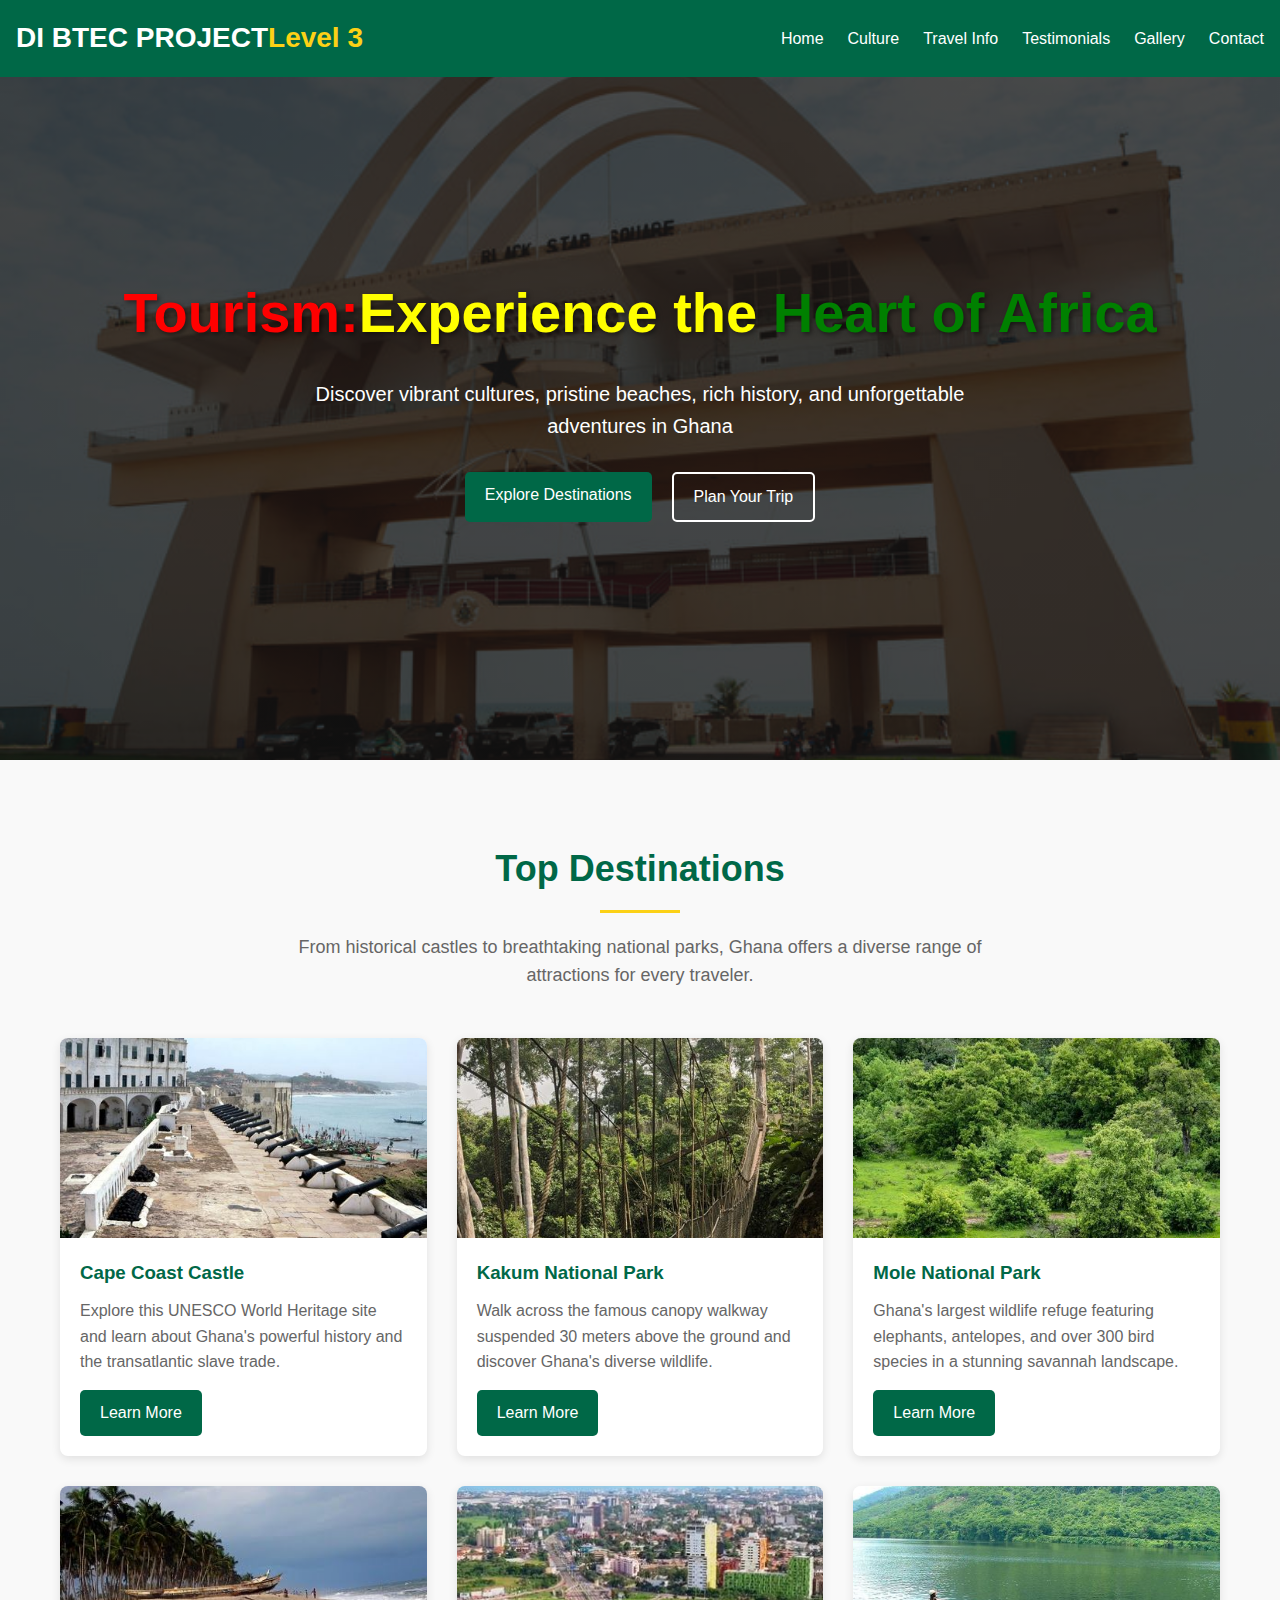
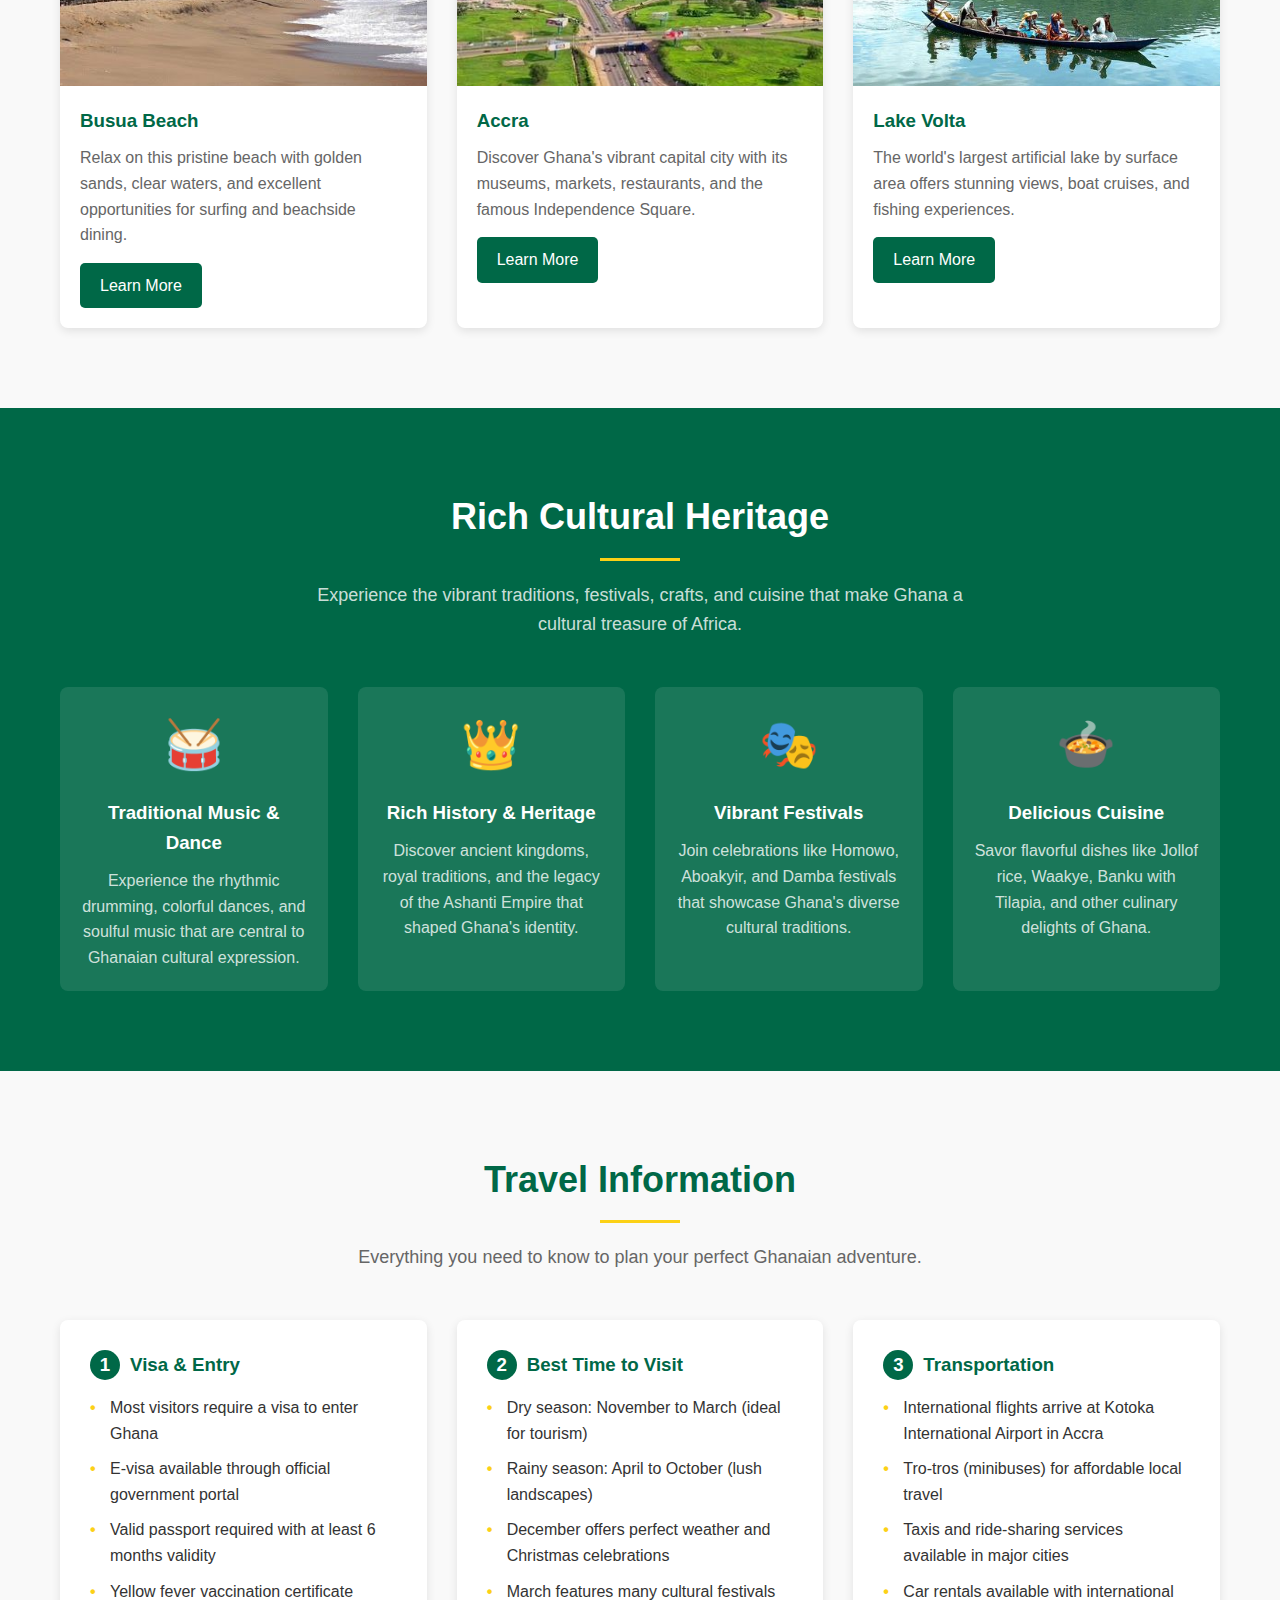
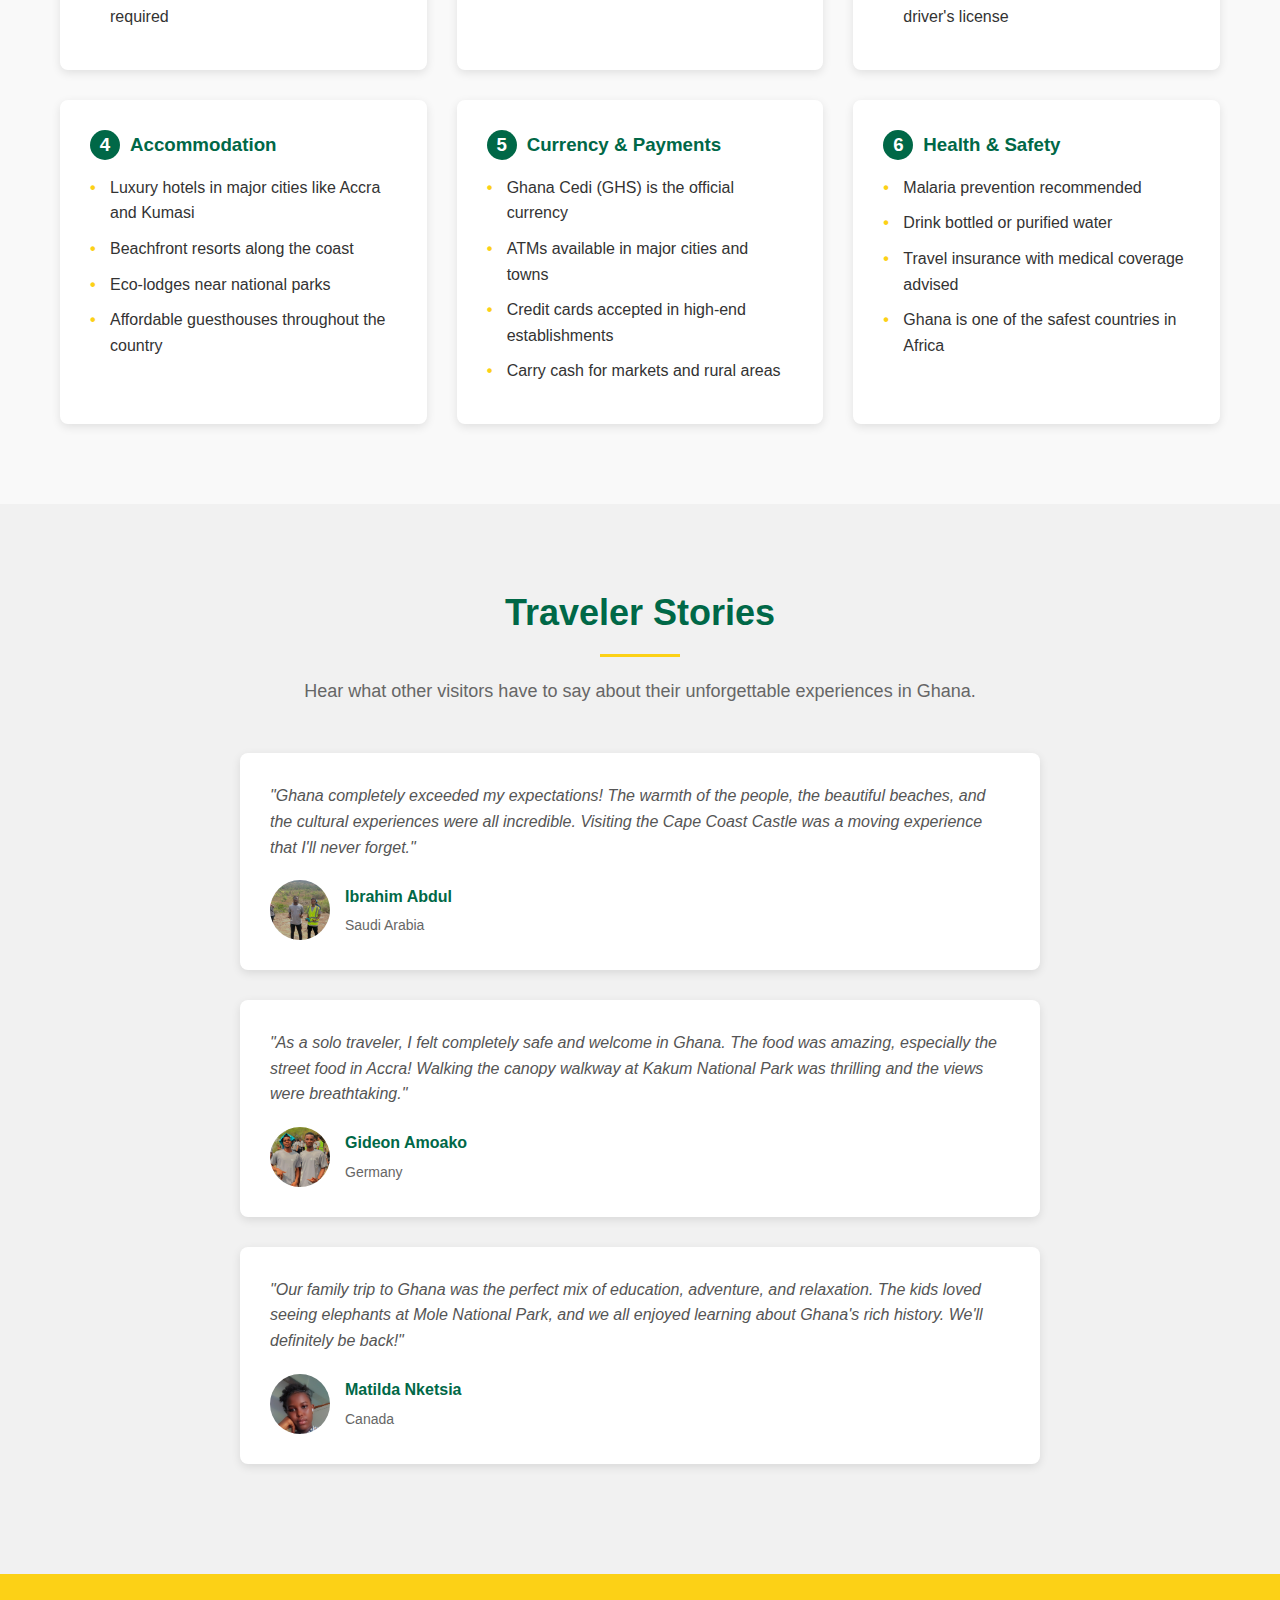
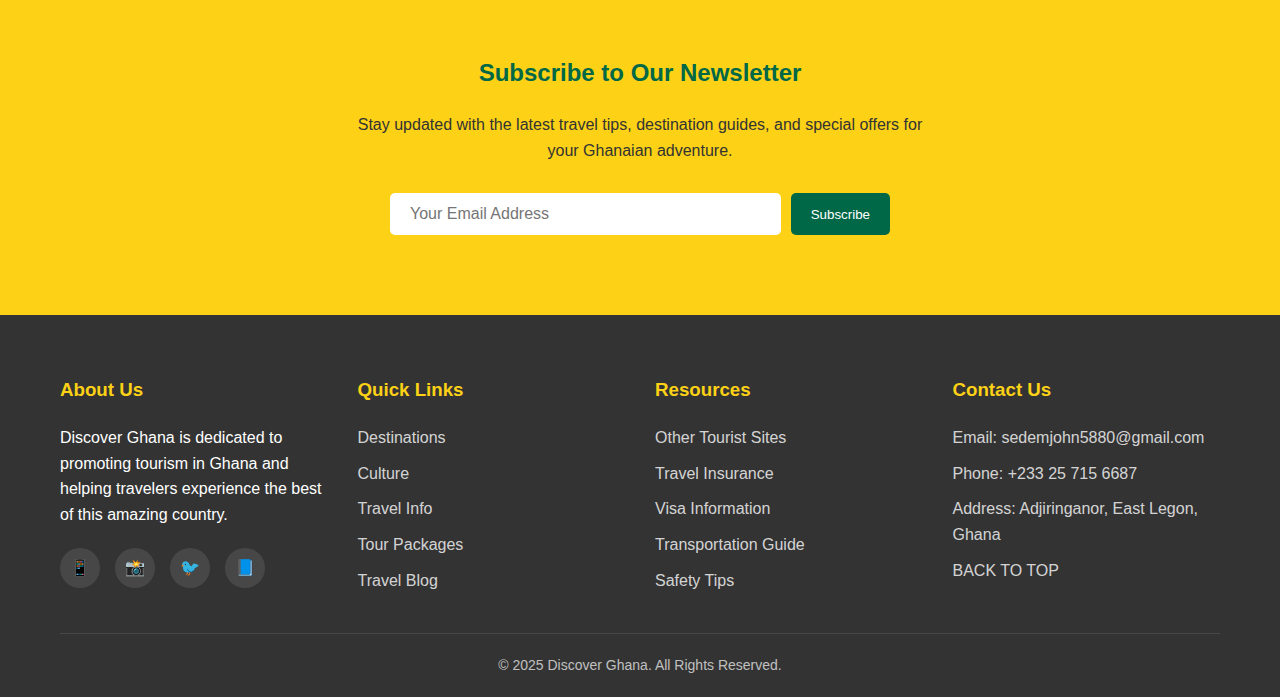
<file: John Awuku Sedem -Tourism Website/index.html>
<!DOCTYPE html>
<html lang="en">
<head>
    <meta charset="UTF-8">
    <meta name="viewport" content="width=device-width, initial-scale=1.0">
    <title>Discover Ghana - Experience the Heart of Africa</title>
    <link rel="stylesheet" href="style.css">
    <link rel="stylesheet" href="https://cdnjs.cloudflare.com/ajax/libs/font-awesome/6.0.0-beta3/css/all.min.css" integrity="sha384-k6RqeWeci5ZR/Lv4MR0sA0FfDOM8d7xj1z5l5e5c5e5e5e5e5e5e5e5e5e5" crossorigin="anonymous">
</head>
<body>
    <header>
        <div class="container">
            <nav class="navbar">
                <a href="https://dtighana.sharepoint.com/:p:/r/sites/DIBTEC2024-25ACADEMICYEAR/_layouts/15/Doc2.aspx?action=edit&sourcedoc=%7Bf04fa714-bcd8-45dd-a86d-ab5e7c1f57d9%7D&wdOrigin=TEAMS-WEB.teamsSdk_ns.rwc&wdExp=TEAMS-TREATMENT&wdhostclicktime=1744376176175&web=1" class="logo">DI BTEC PROJECT <span> Level 3 </span></a>
                <div class="hamburger">
                    <span></span>
                    <span></span>
                    <span></span>
                </div>
                <ul class="nav-menu">
                    <li class="nav-item"><a href="index.html" class="nav-link">Home</a></li>
                    <li class="nav-item"><a href="#culture" class="nav-link">Culture</a></li>
                    <li class="nav-item"><a href="#travel-info" class="nav-link">Travel Info</a></li>
                    <li class="nav-item"><a href="#testimonials" class="nav-link">Testimonials</a></li>
                    <li class="nav-item"><a href="Gallery.html" class="nav-link">Gallery</a></li>
                    <li class="nav-item"><a href="#contact" class="nav-link">Contact</a></li>
                </ul>
            </nav>
            
            <div class="hero">
                <h1><span>Tourism:</span><span class="yellow">Experience the </span><span class="green"> Heart of Africa</span></h1>
                <p>Discover vibrant cultures, pristine beaches, rich history, and unforgettable adventures in Ghana</p>
                <div class="hero-btns">
                    <a href="#destinations" class="btn">Explore Destinations</a>
                    <a href="#travel-info" class="btn hero-btn-outline">Plan Your Trip</a>
                </div>
            </div>
        </div>
    </header>
    
    <section id="destinations" class="section">
        <div class="container">
            <div class="section-title">
                <h2>Top Destinations</h2>
                <p>From historical castles to breathtaking national parks, Ghana offers a diverse range of attractions for every traveler.</p>
            </div>
            
            <div class="destinations">
                <div class="destination-card">
                    <div class="card-img">
                        <img src="cape coast.jpg" alt="Cape Coast Castle">
                    </div>
                    <div class="card-content">
                        <h3>Cape Coast Castle</h3>
                        <p>Explore this UNESCO World Heritage site and learn about Ghana's powerful history and the transatlantic slave trade.</p>
                        <a href="https://www.google.com/search?q=cape+coast+castle&sca_esv=34759c44dce1db94&sxsrf=AHTn8zodv0LG3s0stY2atVWicN5qahKHUw%3A1743993039900&source=hp&ei=zzjzZ6jYNKGkhbIP3aK58QQ&iflsig=ACkRmUkAAAAAZ_NG35-5kfAmamHtSDQdLPV3IJo7ONMW&gs_ssp=eJzj4tTP1TcwNTE2zTBgtFIxqEhLSUlLNTUyTzRNTLEwM7cyqEg0S7ZISTI1T0xNNUpJNDLyEkxOLEhVSM5PLC5RSAYSOakAlDUUrA&oq=ca&gs_lp=[base64]&sclient=gws-wiz" class="btn">Learn More</a>
                    </div>
                </div>
                
                <div class="destination-card">
                    <div class="card-img">
                        <img src="kakum.jpg" alt="Kakum National Park">
                    </div>
                    <div class="card-content">
                        <h3>Kakum National Park</h3>
                        <p>Walk across the famous canopy walkway suspended 30 meters above the ground and discover Ghana's diverse wildlife.</p>
                        <a href="https://visitghana.com/attractions/kakum-national-park/#google_vignette" class="btn">Learn More</a>
                    </div>
                </div>
                
                <div class="destination-card">
                    <div class="card-img">
                        <img src="mole.jpg" alt="Mole National Park">
                    </div>
                    <div class="card-content">
                        <h3>Mole National Park</h3>
                        <p>Ghana's largest wildlife refuge featuring elephants, antelopes, and over 300 bird species in a stunning savannah landscape.</p>
                        <a href="https://visitghana.com/attractions/mole-national-park-2/" class="btn">Learn More</a>
                    </div>
                </div>
                
                <div class="destination-card">
                    <div class="card-img">
                        <img src="busua beach.jpg" alt="Busua Beach">
                    </div>
                    <div class="card-content">
                        <h3>Busua Beach</h3>
                        <p>Relax on this pristine beach with golden sands, clear waters, and excellent opportunities for surfing and beachside dining.</p>
                        <a href="https://www.google.com/travel/search?q=busua%20beach%20resort&g2lb=4965990%2C4969803%2C72277293%2C72302247%2C72317059%2C72406588%2C72414906%2C72471280%2C72472051%2C72481459%2C72485658%2C72560029%2C72573224%2C72616120%2C72619927%2C72647020%2C72648289%2C72686036%2C72760082%2C72803964%2C72808078%2C72825294%2C72827241%2C72832976%2C72852292%2C72882230%2C72885032%2C72922331&hl=en-GH&gl=gh&cs=1&ssta=1&ts=CAEaRgooEiYyJDB4ZmU3OTk2MjAzZWVlNmMzOjB4YTZmNDc3ZDMwYjdlZWRmZBIaEhQKBwjpDxAEGAsSBwjpDxAEGAwYATICEAA&qs=CAEyFENnc0lfZHY3MjdENm5mcW1BUkFCOAJCCQn97X4L03f0pkIJCf3tfgvTd_Sm&ap=ugEGcHJpY2Vz&ictx=1&ved=0CAAQ5JsGahcKEwjw1-HX8MSMAxUAAAAAHQAAAAAQBw" class="btn">Learn More</a>
                    </div>
                </div>
                
                <div class="destination-card">
                    <div class="card-img">
                        <img src="accra day.jpg" alt="Accra">
                    </div>
                    <div class="card-content">
                        <h3>Accra</h3>
                        <p>Discover Ghana's vibrant capital city with its museums, markets, restaurants, and the famous Independence Square.</p>
                        <a href="https://www.google.com/search?q=accra+city&sca_esv=34759c44dce1db94&sxsrf=AHTn8zq4sAxTABsG5grC0JK07o87gonuYA%3A1743993371835&ei=GzrzZ_jlMpy1hbIP5N25iAY&oq=accra&gs_lp=[base64]&sclient=gws-wiz-serp" class="btn">Learn More</a>
                    </div>
                </div>
                
                <div class="destination-card">
                    <div class="card-img">
                        <img src="lake  volta.jpg" alt="Lake Volta">
                    </div>
                    <div class="card-content">
                        <h3>Lake Volta</h3>
                        <p>The world's largest artificial lake by surface area offers stunning views, boat cruises, and fishing experiences.</p>
                        <a href="https://en.wikipedia.org/wiki/Lake_Volta" class="btn">Learn More</a>
                    </div>
                </div>
            </div>
        </div>
    </section>
    
    <section id="culture" class="section culture-section">
        <div class="container">
            <div class="section-title">
                <h2>Rich Cultural Heritage</h2>
                <p>Experience the vibrant traditions, festivals, crafts, and cuisine that make Ghana a cultural treasure of Africa.</p>
            </div>
            
            <div class="culture-grid">
                <div class="culture-item">
                    <div class="culture-icon">🥁</div>
                    <h3>Traditional Music & Dance</h3>
                    <p>Experience the rhythmic drumming, colorful dances, and soulful music that are central to Ghanaian cultural expression.</p>
                </div>
                
                <div class="culture-item">
                    <div class="culture-icon">👑</div>
                    <h3>Rich History & Heritage</h3>
                    <p>Discover ancient kingdoms, royal traditions, and the legacy of the Ashanti Empire that shaped Ghana's identity.</p>
                </div>
                
                <div class="culture-item">
                    <div class="culture-icon">🎭</div>
                    <h3>Vibrant Festivals</h3>
                    <p>Join celebrations like Homowo, Aboakyir, and Damba festivals that showcase Ghana's diverse cultural traditions.</p>
                </div>
                
                <div class="culture-item">
                    <div class="culture-icon">🍲</div>
                    <h3>Delicious Cuisine</h3>
                    <p>Savor flavorful dishes like Jollof rice, Waakye, Banku with Tilapia, and other culinary delights of Ghana.</p>
                </div>
            </div>
        </div>
    </section>
    
    <section id="travel-info" class="section">
        <div class="container">
            <div class="section-title">
                <h2>Travel Information</h2>
                <p>Everything you need to know to plan your perfect Ghanaian adventure.</p>
            </div>
            
            <div class="info-grid">
                <div class="info-card">
                    <h3><span>1</span> Visa & Entry</h3>
                    <ul>
                        <li>Most visitors require a visa to enter Ghana</li>
                        <li>E-visa available through official government portal</li>
                        <li>Valid passport required with at least 6 months validity</li>
                        <li>Yellow fever vaccination certificate required</li>
                    </ul>
                </div>
                
                <div class="info-card">
                    <h3><span>2</span> Best Time to Visit</h3>
                    <ul>
                        <li>Dry season: November to March (ideal for tourism)</li>
                        <li>Rainy season: April to October (lush landscapes)</li>
                        <li>December offers perfect weather and Christmas celebrations</li>
                        <li>March features many cultural festivals</li>
                    </ul>
                </div>
                
                <div class="info-card">
                    <h3><span>3</span> Transportation</h3>
                    <ul>
                        <li>International flights arrive at Kotoka International Airport in Accra</li>
                        <li>Tro-tros (minibuses) for affordable local travel</li>
                        <li>Taxis and ride-sharing services available in major cities</li>
                        <li>Car rentals available with international driver's license</li>
                    </ul>
                </div>
                
                <div class="info-card">
                    <h3><span>4</span> Accommodation</h3>
                    <ul>
                        <li>Luxury hotels in major cities like Accra and Kumasi</li>
                        <li>Beachfront resorts along the coast</li>
                        <li>Eco-lodges near national parks</li>
                        <li>Affordable guesthouses throughout the country</li>
                    </ul>
                </div>
                
                <div class="info-card">
                    <h3><span>5</span> Currency & Payments</h3>
                    <ul>
                        <li>Ghana Cedi (GHS) is the official currency</li>
                        <li>ATMs available in major cities and towns</li>
                        <li>Credit cards accepted in high-end establishments</li>
                        <li>Carry cash for markets and rural areas</li>
                    </ul>
                </div>
                
                <div class="info-card">
                    <h3><span>6</span> Health & Safety</h3>
                    <ul>
                        <li>Malaria prevention recommended</li>
                        <li>Drink bottled or purified water</li>
                        <li>Travel insurance with medical coverage advised</li>
                        <li>Ghana is one of the safest countries in Africa</li>
                    </ul>
                </div>
            </div>
        </div>
    </section>
    
    <section id="testimonials" class="section testimonials">
        <div class="container">
            <div class="section-title">
                <h2>Traveler Stories</h2>
                <p>Hear what other visitors have to say about their unforgettable experiences in Ghana.</p>
            </div>
            
            <div class="testimonial-container">
                <div class="testimonial">
                    <p class="testimonial-text">"Ghana completely exceeded my expectations! The warmth of the people, the beautiful beaches, and the cultural experiences were all incredible. Visiting the Cape Coast Castle was a moving experience that I'll never forget."</p>
                    <div class="testimonial-author">
                        <div class="author-img">
                            <img src="Innocent1.jpg" alt="Ibrahim Abdul">
                        </div>
                        <div class="author-info">
                            <h4>Ibrahim Abdul</h4>
                            <p>Saudi Arabia</p>
                        </div>
                    </div>
                </div>
                
                <div class="testimonial">
                    <p class="testimonial-text">"As a solo traveler, I felt completely safe and welcome in Ghana. The food was amazing, especially the street food in Accra! Walking the canopy walkway at Kakum National Park was thrilling and the views were breathtaking."</p>
                    <div class="testimonial-author">
                        <div class="author-img">
                            <img src="Blood 2.jpg" alt="Gideon Amoako">
                        </div>
                        <div class="author-info">
                            <h4>Gideon Amoako</h4>
                            <p>Germany</p>
                        </div>
                    </div>
                </div>
                
                <div class="testimonial">
                    <p class="testimonial-text">"Our family trip to Ghana was the perfect mix of education, adventure, and relaxation. The kids loved seeing elephants at Mole National Park, and we all enjoyed learning about Ghana's rich history. We'll definitely be back!"</p>
                    <div class="testimonial-author">
                        <div class="author-img">
                            <img src="Cuty Mama.jpg" alt="Matilda Mketsia">
                        </div>
                        <div class="author-info">
                            <h4>Matilda Nketsia</h4>
                            <p>Canada</p>
                        </div>
                    </div>
                </div>
            </div>
        </div>
    </section>
    
    <section class="newsletter">
        <div class="container">
            <h2>Subscribe to Our Newsletter</h2>
            <p>Stay updated with the latest travel tips, destination guides, and special offers for your Ghanaian adventure.</p>
            <form class="newsletter-form">
                <input type="email" placeholder="Your Email Address" required>
                <button type="submit" class="btn">Subscribe</button>
            </form>
        </div>
    </section>
    
    <footer id="contact">
        <div class="container">
            <div class="footer-content">
                <div class="footer-column">
                    <h3>About Us</h3>
                    <p>Discover Ghana is dedicated to promoting tourism in Ghana and helping travelers experience the best of this amazing country.</p>
                    <div class="social-links">
                        <a href="tel: +233 25 715 6687">📱</a>
                        <a href="https://www.google.com/search?sca_esv=179f217c49a14e41&sxsrf=AHTn8zpbXIF5RUoMADhyZl0eLNv_0IAxrQ:1743996047050&q=tourist+sites+in+ghana&udm=2&fbs=[base64]&sa=X&ved=2ahUKEwj76f7G-8SMAxVYUkEAHSxyGskQtKgLegQIFBAB&biw=1280&bih=632&dpr=1.5">📸</a>
                        <a href="https://www.pinterest.com/search/pins/?q=Ostrich%20in%20ghana&rs=typed">🐦</a>
                        <a href="https://traveltriangle.com/blog/places-to-visit-in-ghana/">📘</a>
                    </div>
                </div>
                
                <div class="footer-column">
                    <h3>Quick Links</h3>
                    <ul>
                        <li><a href="#destinations">Destinations</a></li>
                        <li><a href="#culture">Culture</a></li>
                        <li><a href="#travel-info">Travel Info</a></li>
                        <li><a href="https://www.viator.com/Ghana/d4439-ttd?m=28353&supag=119539843896&supca=12519862699&supsc=kwd-375374312869&supai=505272885820&supdv=c&supnt=g&suplp=9067654&supli=&supti=kwd-375374312869&tsem=true&supci=kwd-375374312869&supap1=&supap2=&supfi=&gad_source=1&gclid=CjwKCAjwzMi_BhACEiwAX4YZUH5PilY3luARgn1K1QFCnxEhkvsi29qDKtWwFdB_kN2AdO5cCCfTxxoCH6AQAvD_BwE">Tour Packages</a></li>
                        <li><a href="https://www.wanderlustmagazine.com/destination/ghana/">Travel Blog</a></li>
                    </ul>
                </div>
                
                <div class="footer-column">
                    <h3>Resources</h3>
                    <ul>
                        <li><a href="https://www.motac.gov.gh/tourist-sites/">Other Tourist Sites</a></li>
                        <li><a href="https://ektatraveling.com/?utm_source=google&utm_medium=cpc&utm_campaign=n25&utm_content=184402369904&utm_term=travel%20insurance%20in%20ghana/&gad_source=1&gclid=CjwKCAjwzMi_BhACEiwAX4YZUAZyStxRpjS0KCHbK-leYYTy3ssr9_JGnucl-CPw0NsjciC-ivDioxoCAeoQAvD_BwE">Travel Insurance</a></li>
                        <li><a href="https://gh.usembassy.gov/visas/">Visa Information</a></li>
                        <li><a href="https://sheedatraveltribe.squarespace.com/travel-tips/local-transportation-in-ghana">Transportation Guide</a></li>
                        <li><a href="https://safarideal.com/safari-destination/ghana/travel-safety-tips/">Safety Tips</a></li>
                    </ul>
                </div>
                
                <div class="footer-column">
                    <h3>Contact Us</h3>
                    <ul>
                        <li><a href="mailto:sedemjohn5880@gmail.com">Email: sedemjohn5880@gmail.com</a></li>
                        <li><a href="tel: +233 25 715 6687">Phone: +233 25 715 6687</a></li>
                        <li><a href="https://www.google.com/maps/dir/Stream+Street+College,+Trinity+Road,+Accra/5.6431237,-0.1338273/@5.6489263,-0.1721687,14.02z/data=!4m14!4m13!1m10!1m1!1s0xfdf9ca35f625949:0xa502d7fb21f44829!2m2!1d-0.1662349!2d5.6513484!3m4!1m2!1d-0.1338579!2d5.6431105!3s0xfdf84a11f2f3f4f:0x7b38c2dd4ad50b3d!1m0!3e9?entry=ttu&g_ep=EgoyMDI1MDQwMi4xIKXMDSoASAFQAw%3D%3D" target="_blank">Address: Adjiringanor, East Legon, Ghana</a></li>
                        <li><a href="https://john-awuku-sedem-pearson-alpha.vercel.app/index.html">BACK TO TOP</a></li>
                    </ul>
                </div>
            </div>
            
            <div class="copyright">
                <p>&copy; 2025 Discover Ghana. All Rights Reserved.</p>
            </div>
        </div>
    </footer>
    <script>
        document.querySelector('.hamburger').addEventListener('click', function() {
            document.querySelector('.nav-menu').classList.toggle('active');
        });
    </script>
</body>
</html>
</file>
<file: John Awuku Sedem -Tourism Website/style.css>
:root {
    --primary: #006847;  
    --secondary: #fcd116; 
    --accent: #ce1126;  
    --dark: #333;
    --light: #f9f9f9;
}

* {
    margin: 0;
    padding: 0;
    box-sizing: border-box;
    font-family: 'Segoe UI', Tahoma, Geneva, Verdana, sans-serif;
}

body {
    background-color: var(--light);
    color: var(--dark);
    line-height: 1.6;
}

a {
    text-decoration: none;
    color: var(--primary);
}

a:hover {
    color: var(--accent);
}

.container {
    width: 100%;
    max-width: 1200px;
    margin: 0 auto;
    padding: 0 20px;
}

.btn {
    display: inline-block;
    padding: 10px 20px;
    background-color: var(--primary);
    color: white;
    border: none;
    border-radius: 5px;
    cursor: pointer;
    transition: all 0.3s ease;
}

.btn:hover {
    background-color: var(--accent);
    color: white;
}

header {
    background: linear-gradient(rgba(0, 0, 0, 0.7), rgba(0, 0, 0, 0.7)), url('square\ inde.jpg') center/cover no-repeat;
    color: white;
    padding: 20px 0;
    position: relative;
    width: 100%;
}

.navbar {
    display: flex;
    justify-content: space-between;
    align-items: center;
    padding: 1rem;
    position: fixed;
    top: 0;
    left: 0;
    right: 0;
    z-index: 1000;
    background-color: var(--primary);
}

.logo {
    font-size: 1.75rem;
    font-weight: bold;
    color: white;
    display: flex;
    align-items: center;
}

.logo span {
    color: var(--secondary);
}

span {
    color: red;
}

.yellow {
    color: yellow;
}

.green {
    color: green;
}

.nav-menu {
    display: flex;
    list-style: none;
}

.nav-item {
    margin-left: 1.5rem;
}

.nav-link {
    color: white;
    font-weight: 500;
    transition: color 0.3s ease;
}

.nav-link:hover {
    color: var(--secondary);
}

.hamburger {
    display: none;
    cursor: pointer;
}

.hamburger span {
    display: block;
    width: 25px;
    height: 3px;
    background-color: white;
    margin: 5px 0;
    transition: all 0.3s ease;
}

.hero {
    min-height: 80vh;
    display: flex;
    flex-direction: column;
    justify-content: center;
    align-items: center;
    text-align: center;
    padding: 80px 20px 50px;
}

.hero h1 {
    font-size: 3.5rem;
    margin-bottom: 20px;
    text-shadow: 2px 2px 5px rgba(0, 0, 0, 0.5);
}

.hero p {
    font-size: 1.25rem;
    max-width: 700px;
    margin-bottom: 30px;
}

.hero-btns {
    display: flex;
    gap: 20px;
}

.hero-btn-outline {
    background: transparent;
    border: 2px solid white;
}

.hero-btn-outline:hover {
    background-color: white;
    color: var(--primary);
}

.section {
    padding: 5rem 0;
}

.section-title {
    text-align: center;
    margin-bottom: 3rem;
}

.section-title h2 {
    font-size: 2.25rem;
    color: var(--primary);
    position: relative;
    padding-bottom: 15px;
}

.section-title h2::after {
    content: '';
    position: absolute;
    bottom: 0;
    left: 50%;
    transform: translateX(-50%);
    width: 80px;
    height: 3px;
    background-color: var(--secondary);
}

.section-title p {
    font-size: 1.125rem;
    color: #666;
    max-width: 700px;
    margin: 20px auto 0;
}

.destinations {
    display: grid;
    grid-template-columns: repeat(auto-fill, minmax(280px, 1fr));
    gap: 30px;
}

.destination-card {
    background-color: white;
    box-shadow: 0 3px 10px rgba(0, 0, 0, 0.1);
    border-radius: 8px;
    overflow: hidden;
    transition: transform 0.3s ease;
}

.destination-card:hover {
    transform: translateY(-10px);
}

.card-img {
    height: 200px;
    overflow: hidden;
}

.card-img img {
    width: 100%;
    height: 100%;
    object-fit: cover;
    transition: transform 0.5s ease;
}

.destination-card:hover .card-img img {
    transform: scale(1.1);
}

.card-content {
    padding: 20px;
}

.card-content h3 {
    margin-bottom: 10px;
    color: var(--primary);
}

.card-content p {
    color: #666;
    margin-bottom: 15px;
}

.culture-section {
    background-color: var(--primary);
    color: white;
}

.culture-section .section-title h2 {
    color: white;
}

.culture-section .section-title h2::after {
    background-color: var(--secondary);
}

.culture-section .section-title p {
    color: rgba(255, 255, 255, 0.8);
}

.culture-grid {
    display: grid;
    grid-template-columns: repeat(auto-fill, minmax(250px, 1fr));
    gap: 30px;
}

.culture-item {
    text-align: center;
    padding: 20px;
    background-color: rgba(255, 255, 255, 0.1);
    border-radius: 8px;
    transition: all 0.3s ease;
}

.culture-item:hover {
    background-color: rgba(255, 255, 255, 0.2);
    transform: translateY(-5px);
}

.culture-icon {
    font-size: 48px;
    margin-bottom: 15px;
    color: var(--secondary);
}

.culture-item h3 {
    margin-bottom: 10px;
}

.culture-item p {
    color: rgba(255, 255, 255, 0.8);
}

.info-grid {
    display: grid;
    grid-template-columns: repeat(auto-fill, minmax(300px, 1fr));
    gap: 30px;
}

.info-card {
    background-color: white;
    box-shadow: 0 3px 10px rgba(0, 0, 0, 0.1);
    border-radius: 8px;
    padding: 30px;
}

.info-card h3 {
    color: var(--primary);
    margin-bottom: 15px;
    display: flex;
    align-items: center;
}

.info-card h3 span {
    margin-right: 10px;
    display: inline-block;
    width: 30px;
    height: 30px;
    background-color: var(--primary);
    color: white;
    text-align: center;
    line-height: 30px;
    border-radius: 50%;
}

.info-card ul {
    list-style: none;
}

.info-card ul li {
    margin-bottom: 10px;
    padding-left: 20px;
    position: relative;
}

.info-card ul li::before {
    content: "•";
    color: var(--secondary);
    font-weight: bold;
    position: absolute;
    left: 0;
}

.testimonials {
    background-color: #f1f1f1;
}

.testimonial-container {
    max-width: 800px;
    margin: 0 auto;
}

.testimonial {
    background-color: white;
    padding: 30px;
    border-radius: 8px;
    box-shadow: 0 3px 10px rgba(0, 0, 0, 0.1);
    margin-bottom: 30px;
}

.testimonial-text {
    font-style: italic;
    margin-bottom: 20px;
    color: #555;
}

.testimonial-author {
    display: flex;
    align-items: center;
}

.author-img {
    width: 60px;
    height: 60px;
    border-radius: 50%;
    overflow: hidden;
    margin-right: 15px;
}

.author-img img {
    width: 100%;
    height: 100%;
    object-fit: cover;
}

.author-info h4 {
    margin-bottom: 5px;
    color: var(--primary);
}

.author-info p {
    color: #666;
    font-size: 14px;
}

.newsletter {
    background-color: var(--secondary);
    padding: 80px 0;
    text-align: center;
}

.newsletter h2 {
    color: var(--primary);
    margin-bottom: 20px;
}

.newsletter p {
    max-width: 600px;
    margin: 0 auto 30px;
    color: #333;
}

.newsletter-form {
    max-width: 500px;
    margin: 0 auto;
    display: flex;
    gap: 10px;
}

.newsletter-form input {
    flex: 1;
    padding: 12px 20px;
    border: none;
    border-radius: 5px;
    font-size: 16px;
}

footer {
    background-color: var(--dark);
    color: white;
    padding: 60px 0 20px;
}

.footer-content {
    display: grid;
    grid-template-columns: repeat(auto-fill, minmax(250px, 1fr));
    gap: 30px;
    margin-bottom: 30px;
}

.footer-column h3 {
    margin-bottom: 20px;
    color: var(--secondary);
}

.footer-column ul {
    list-style: none;
}

.footer-column ul li {
    margin-bottom: 10px;
}

.footer-column ul li a {
    color: rgba(255, 255, 255, 0.8);
    transition: color 0.3s ease;
}

.footer-column ul li a:hover {
    color: var(--secondary);
}

.social-links {
    display: flex;
    gap: 15px;
    margin-top: 20px;
}

.social-links a {
    display: inline-block;
    width: 40px;
    height: 40px;
    background-color: rgba(255, 255, 255, 0.1);
    border-radius: 50%;
    color: white;
    text-align: center;
    line-height: 40px;
    transition: all 0.3s ease;
}

.social-links a:hover {
    background-color: var(--secondary);
    color: var(--dark);
}

.copyright {
    text-align: center;
    padding-top: 20px;
    border-top: 1px solid rgba(255, 255, 255, 0.1);
    color: rgba(255, 255, 255, 0.7);
    font-size: 14px;
}

@media (max-width: 992px) {
    .hero h1 {
        font-size: 2.75rem;
    }
    
    .destinations, 
    .culture-grid, 
    .info-grid {
        grid-template-columns: repeat(auto-fill, minmax(250px, 1fr));
    }
}

@media (max-width: 768px) {
    .hero h1 {
        font-size: 2.25rem;
    }
    
    .hero p {
        font-size: 1rem;
    }
    
    .hamburger {
        display: block;
    }
    
    .nav-menu {
        position: fixed;
        left: -100%;
        top: 70px;
        flex-direction: column;
        background-color: var(--primary);
        width: 100%;
        text-align: center;
        transition: 0.3s;
        box-shadow: 0 10px 27px rgba(0, 0, 0, 0.05);
        padding: 20px 0;
    }
    
    .nav-menu.active {
        left: 0;
    }
    
    .nav-item {
        margin: 15px 0;
    }
    
    .hero-btns {
        flex-direction: column;
    }
    
    .newsletter-form {
        flex-direction: column;
    }
    
    .section {
        padding: 3rem 0;
    }
    
    .destinations, 
    .culture-grid, 
    .info-grid {
        grid-template-columns: 1fr;
    }
}

@media (max-width: 576px) {
    .hero h1 {
        font-size: 1.75rem;
    }
    
    .section-title h2 {
        font-size: 1.75rem;
    }
    
    .testimonial-author {
        flex-direction: column;
        text-align: center;
    }
    
    .author-img {
        margin: 0 auto 15px;
    }
    
    .footer-content {
        grid-template-columns: 1fr;
    }
}
</file>
